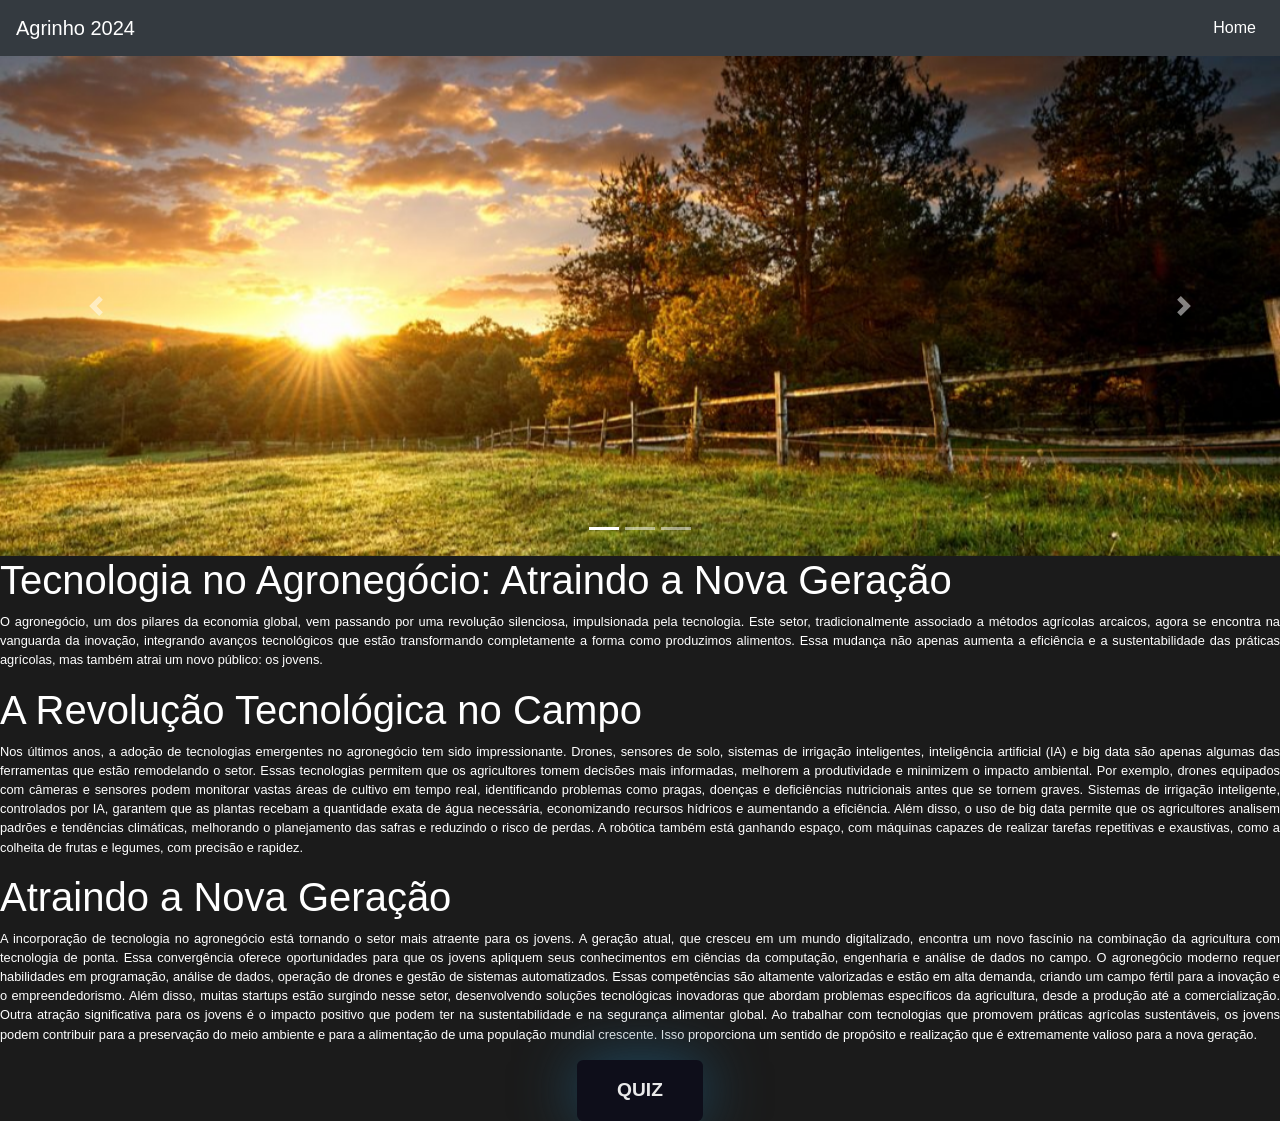
<file: index.html>
<!DOCTYPE html>
<html lang="pt-br">
<head>
    <meta charset="UTF-8">
    <meta name="viewport" content="width=device-width, initial-scale=1.0">
    <title>HomeS</title>
    <link href="https://stackpath.bootstrapcdn.com/bootstrap/4.5.2/css/bootstrap.min.css" rel="stylesheet">
    <link rel="stylesheet" href="style.css">
</head>
<body>
    <nav class="navbar navbar-expand-lg navbar-dark bg-dark">
        <a class="navbar-brand" href="https://www.sistemafaep.org.br/agrinho/">Agrinho 2024</a>
        <button class="navbar-toggler" type="button" data-toggle="collapse" data-target="#navbarNav" aria-controls="navbarNav" aria-expanded="false" aria-label="Toggle navigation">
            <span class="navbar-toggler-icon"></span>
        </button>
        <div class="collapse navbar-collapse" id="navbarNav">
            <ul class="navbar-nav ml-auto">
                <li class="nav-item active">
                    <a class="nav-link" href="index.html">Home</a>
                </li>
            </ul>
        </div>
    </nav>

    <div id="carouselExampleIndicators" class="carousel slide" data-ride="carousel">
        <ol class="carousel-indicators">
            <li data-target="#carouselExampleIndicators" data-slide-to="0" class="active"></li>
            <li data-target="#carouselExampleIndicators" data-slide-to="1"></li>
            <li data-target="#carouselExampleIndicators" data-slide-to="2"></li>
        </ol>
        <div class="carousel-inner">
            <div class="carousel-item active">
                <img src="img/imagem1.jpeg" class="d-block w-100" alt="Imagem 1"  height="400px">
            </div>
            <div class="carousel-item">
                <img src="img/imagem2.jpeg" class="d-block w-100" alt="Imagem 2" height="400px">
            </div>
            <div class="carousel-item">
                <img src="img/imagem3.jpeg" class="d-block w-100" alt="Imagem 3" height="400px">
            </div>
        </div>
        <a class="carousel-control-prev" href="#carouselExampleIndicators" role="button" data-slide="prev">
            <span class="carousel-control-prev-icon" aria-hidden="true"></span>
            <span class="sr-only">Anterior</span>
        </a>
        <a class="carousel-control-next" href="#carouselExampleIndicators" role="button" data-slide="next">
            <span class="carousel-control-next-icon" aria-hidden="true"></span>
            <span class="sr-only">Próximo</span>
        </a>
    </div>
    <div class="textos">
        <h1 class="titulo">
            Tecnologia no Agronegócio: Atraindo a Nova Geração
        </h1>

        <p>
            O agronegócio, um dos pilares da economia global, vem passando por uma revolução silenciosa, impulsionada pela tecnologia. Este setor, tradicionalmente associado a métodos agrícolas arcaicos, agora se encontra na vanguarda da inovação, integrando avanços tecnológicos que estão transformando completamente a forma como produzimos alimentos. Essa mudança não apenas aumenta a eficiência e a sustentabilidade das práticas agrícolas, mas também atrai um novo público: os jovens.
        </p>

        <h1 class="titulo">
            A Revolução Tecnológica no Campo
        </h1>

        <p>
            Nos últimos anos, a adoção de tecnologias emergentes no agronegócio tem sido impressionante. Drones, sensores de solo, sistemas de irrigação inteligentes, inteligência artificial (IA) e big data são apenas algumas das ferramentas que estão remodelando o setor. Essas tecnologias permitem que os agricultores tomem decisões mais informadas, melhorem a produtividade e minimizem o impacto ambiental.

            Por exemplo, drones equipados com câmeras e sensores podem monitorar vastas áreas de cultivo em tempo real, identificando problemas como pragas, doenças e deficiências nutricionais antes que se tornem graves. Sistemas de irrigação inteligente, controlados por IA, garantem que as plantas recebam a quantidade exata de água necessária, economizando recursos hídricos e aumentando a eficiência.

            Além disso, o uso de big data permite que os agricultores analisem padrões e tendências climáticas, melhorando o planejamento das safras e reduzindo o risco de perdas. A robótica também está ganhando espaço, com máquinas capazes de realizar tarefas repetitivas e exaustivas, como a colheita de frutas e legumes, com precisão e rapidez.
        </p>

        <h1 class="titulo">
            Atraindo a Nova Geração
        </h1>

        <p>
            A incorporação de tecnologia no agronegócio está tornando o setor mais atraente para os jovens. A geração atual, que cresceu em um mundo digitalizado, encontra um novo fascínio na combinação da agricultura com tecnologia de ponta. Essa convergência oferece oportunidades para que os jovens apliquem seus conhecimentos em ciências da computação, engenharia e análise de dados no campo.

            O agronegócio moderno requer habilidades em programação, análise de dados, operação de drones e gestão de sistemas automatizados. Essas competências são altamente valorizadas e estão em alta demanda, criando um campo fértil para a inovação e o empreendedorismo. Além disso, muitas startups estão surgindo nesse setor, desenvolvendo soluções tecnológicas inovadoras que abordam problemas específicos da agricultura, desde a produção até a comercialização.

            Outra atração significativa para os jovens é o impacto positivo que podem ter na sustentabilidade e na segurança alimentar global. Ao trabalhar com tecnologias que promovem práticas agrícolas sustentáveis, os jovens podem contribuir para a preservação do meio ambiente e para a alimentação de uma população mundial crescente. Isso proporciona um sentido de propósito e realização que é extremamente valioso para a nova geração.
        </p>
    </div>
<div class="btt">
    <a href="quiz.html">
    <button class="btn" >
     QUIZ 
    </button>
    </a> 
</div>

    <script src="https://code.jquery.com/jquery-3.5.1.slim.min.js"></script>
    <script src="https://cdn.jsdelivr.net/npm/@popperjs/core@2.9.2/dist/umd/popper.min.js"></script>
    <script src="https://stackpath.bootstrapcdn.com/bootstrap/4.5.2/js/bootstrap.min.js"></script>
</body>
</html>
</file>
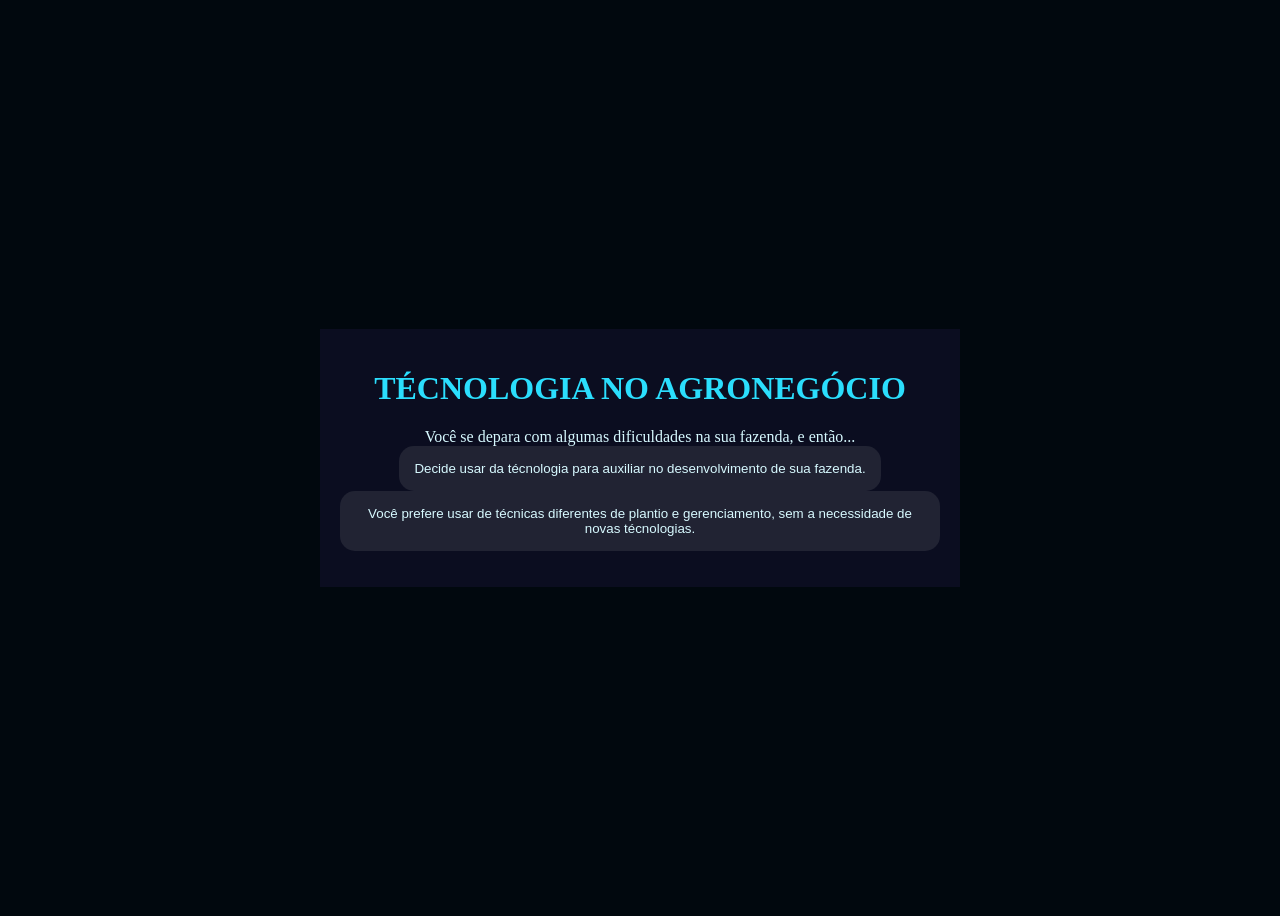
<file: quiz.html>
<!DOCTYPE html>
<html lang="pt-br">
<head>
    <meta charset="UTF-8">
    <meta name="viewport" content="width=device-width, initial-scale=1.0">
    <link rel="stylesheet" href="quiz.css">
    <title>TÉCNOLOGIA NO AGRONEGÓCIO</title>
</head>
<body>
    <div class="caixa-principal">
        <h1>TÉCNOLOGIA NO AGRONEGÓCIO</h1>
        <div class="caixa-perguntas"></div>
        <div class="caixa-alternativas"></div>
        <div class="caixa-resultado">
            <p class="texto-resultado"></p>
        </div>
    </div>
    <script src="script.js"></script>
</body>
</html>
</file>
<file: style.css>
body {
    background-color: #1b1b1b;
    color: #ffffff;
    
}

.navbar-dark .navbar-nav .nav-link {
    color: rgba(255, 255, 255, 0.75);
}

.navbar-dark .navbar-nav .nav-link:hover,
.navbar-dark .navbar-nav .nav-link:focus {
    color: rgba(255, 255, 255, 1);
}

.carousel-item img {
    height: 500px;
    object-fit: cover;
}


.textos {
    justify-content: center;
    font-size: 80%;
}

.titulos {
  text-align: center;
}

p {
  text-align: justify;
}

.btt {
  display: flex;
  justify-content: center;
  align-items: baseline;
}

.btn {

  font-size: 1.2rem;
  padding: 1rem 2.5rem;
  border: none;
  outline: none;
  border-radius: 0.4rem;
  cursor: pointer;
  text-transform: uppercase;
  background-color: rgb(14, 14, 26);
  color: rgb(234, 234, 234);
  font-weight: 700;
  transition: 0.6s;
  box-shadow: 0px 0px 60px #1f4c65;
  -webkit-box-reflect: below 10px linear-gradient(to bottom, rgba(0,0,0,0.0), rgba(0,0,0,0.4));
}

.btn:active {
  scale: 0.92;
}

.btn:hover {
  background: rgb(2,29,78);
  background: linear-gradient(270deg, rgba(2, 29, 78, 0.681) 0%, rgba(31, 215, 232, 0.873) 60%);
  color: rgb(4, 4, 38);
}
</file>
<file: quiz.css>
:root{
    --cor-fundo: #01080E ;
    --cor-principal: #0B0D20 ;
    --cor-secundaria: #212333; 
    --cor-destaque: #2BDEFD;
    --cor-texto: #D7F9FF;

}

body {
    background-color: var(--cor-fundo);
    color: var(--cor-texto);
    display: flex;
    justify-content: center;
    align-items: center;
    min-height: 100vh;
}

.caixa-principal{
    background-color: var(--cor-principal);
    width: 90%;
    max-width: 600px;
    text-align: center;
    padding: 20px;
}

h1{
    color: var(--cor-destaque);
}

button {
    background-color: var(--cor-secundaria);
    color: var(--cor-texto);
    border: none;
    border-radius: 15px;
    padding: 15px;
    transition: background-color 0.3s;
}

button:hover{
    background-color: var(--cor-destaque);
    color: var(--cor-principal);
}
</file>
